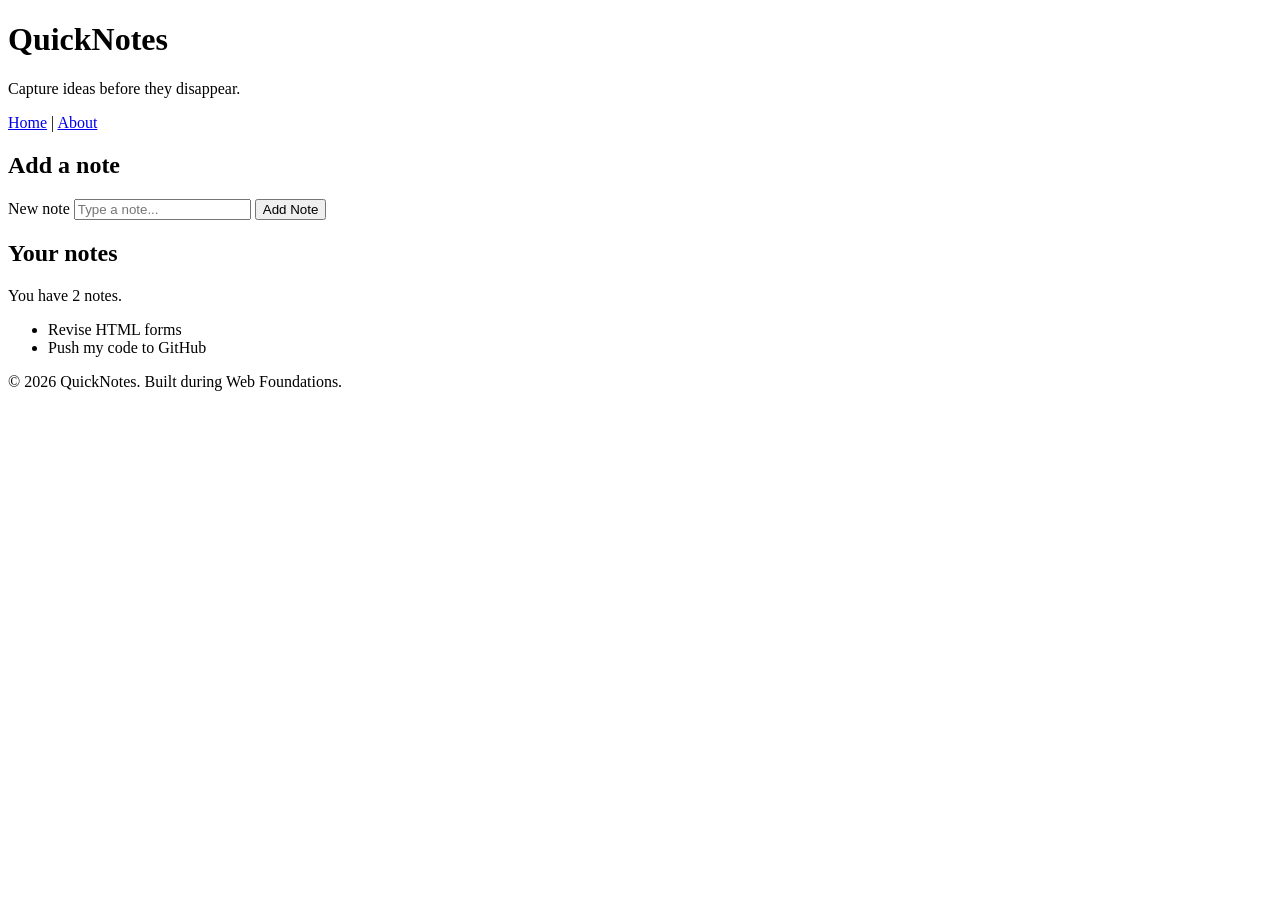
<file: day1/index.html>
<!DOCTYPE html>
<html lang="en">
  <head>
    <meta charset="UTF-8" />
    <meta name="viewport" content="width=device-width, initial-scale=1.0" />
    <title>QuickNotes</title>
  </head>
  <body>
    <header>
      <h1>QuickNotes</h1>
      <p>Capture ideas before they disappear.</p>
      <nav>
        <a href="index.html">Home</a> |
        <a href="about.html">About</a>
      </nav>
    </header>

    <main>
      <section>
        <h2>Add a note</h2>
        <form id="note-form">
          <label for="note-input">New note</label>
          <input type="text" id="note-input" placeholder="Type a note..." />
          <button type="submit">Add Note</button>
        </form>
      </section>

      <section>
        <h2>Your notes</h2>
        <p id="note-count">You have 2 notes.</p>
        <ul id="notes-list">
          <li>Revise HTML forms</li>
          <li>Push my code to GitHub</li>
        </ul>
      </section>
    </main>

    <footer>
      <p>&copy; 2026 QuickNotes. Built during Web Foundations.</p>
    </footer>
  </body>
</html>
</file>
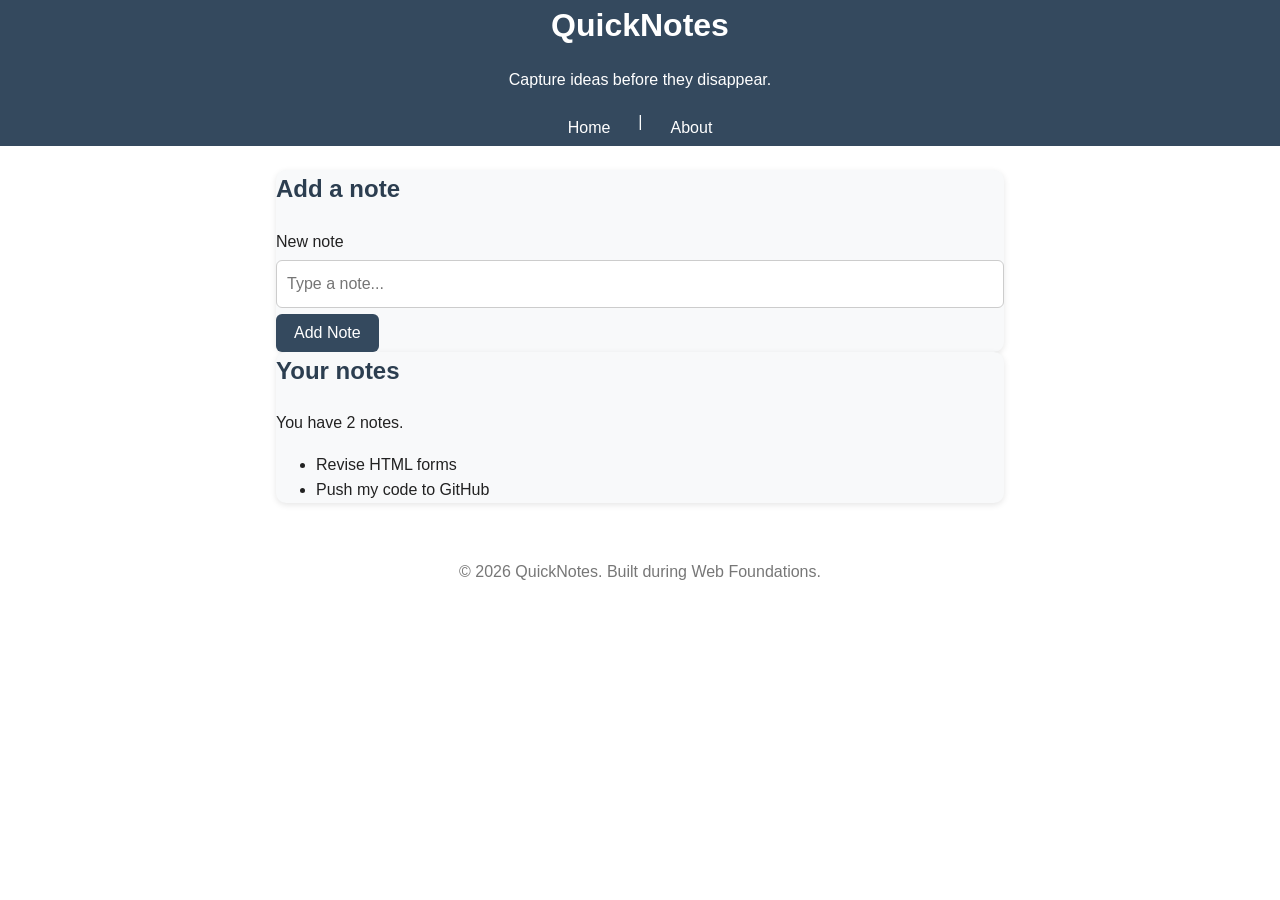
<file: day2/index.html>
<!DOCTYPE html>
<html lang="en">
  <head>
    <meta charset="UTF-8" />
    <meta name="viewport" content="width=device-width, initial-scale=1.0" />
    <title>QuickNotes</title>
    <!-- Shared stylesheet for both pages -->
    <link rel="stylesheet" href="style.css" />
  </head>
  <body>
    <header>
      <h1>QuickNotes</h1>
      <p>Capture ideas before they disappear.</p>
      <nav>
        <a href="index.html">Home</a> |
        <a href="about.html">About</a>
      </nav>
    </header>

    <main>
      <section>
        <h2>Add a note</h2>
        <form id="note-form">
          <label for="note-input">New note</label>
          <input type="text" id="note-input" placeholder="Type a note..." />
          <button type="submit">Add Note</button>
        </form>
      </section>

      <section>
        <h2>Your notes</h2>
        <p id="note-count">You have 2 notes.</p>
        <ul id="notes-list">
          <li>Revise HTML forms</li>
          <li>Push my code to GitHub</li>
        </ul>
      </section>
    </main>

    <footer>
      <p>&copy; 2026 QuickNotes. Built during Web Foundations.</p>
    </footer>
  </body>
</html>
</file>
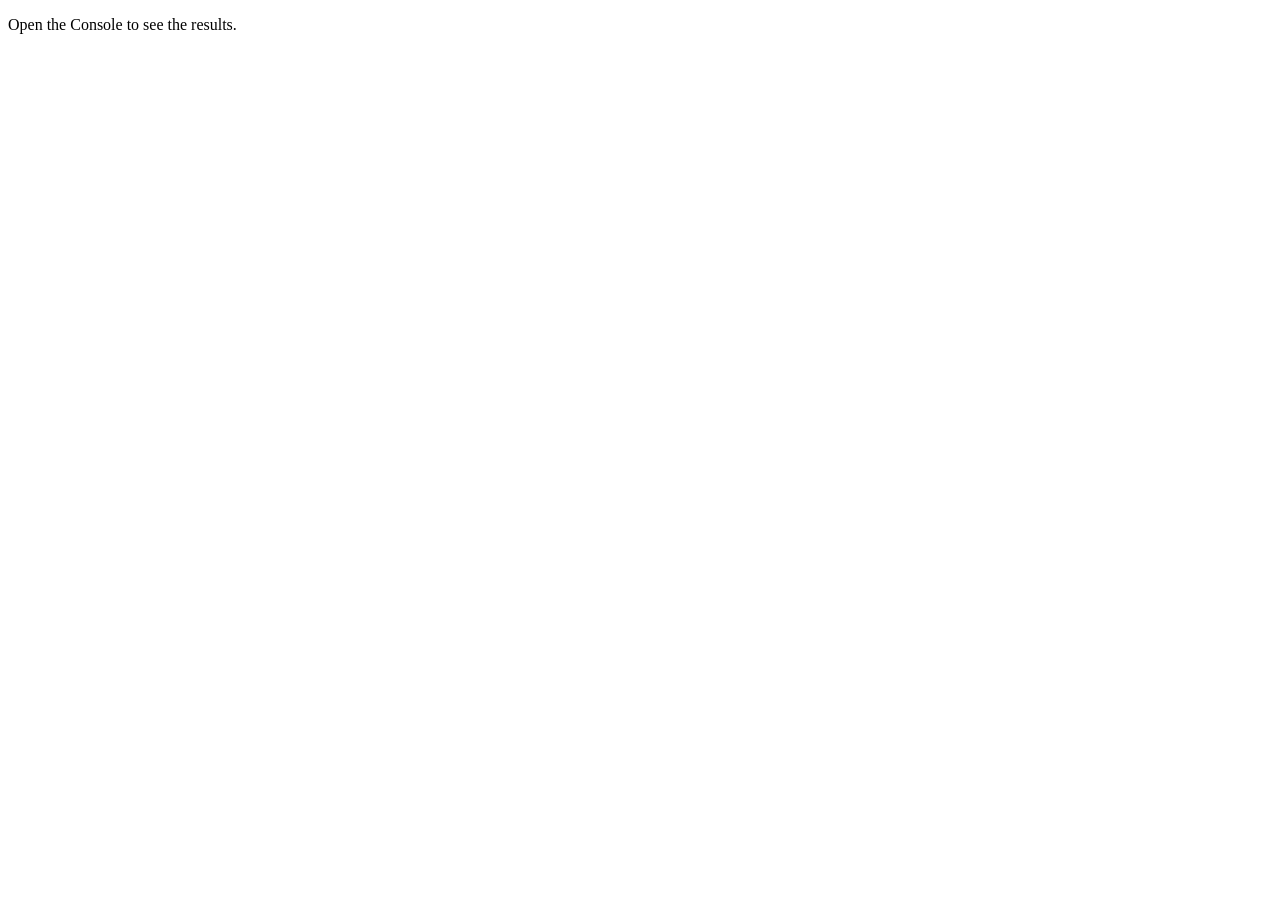
<file: day3/index.html>
<!DOCTYPE html>
<html lang="en">
<head>
  <meta charset="UTF-8">
  <title>Notes Toolkit</title>
  <script src="script.js" defer></script>
</head>
<body>
  <p>Open the Console to see the results.</p>
</body>
</html>
</file>
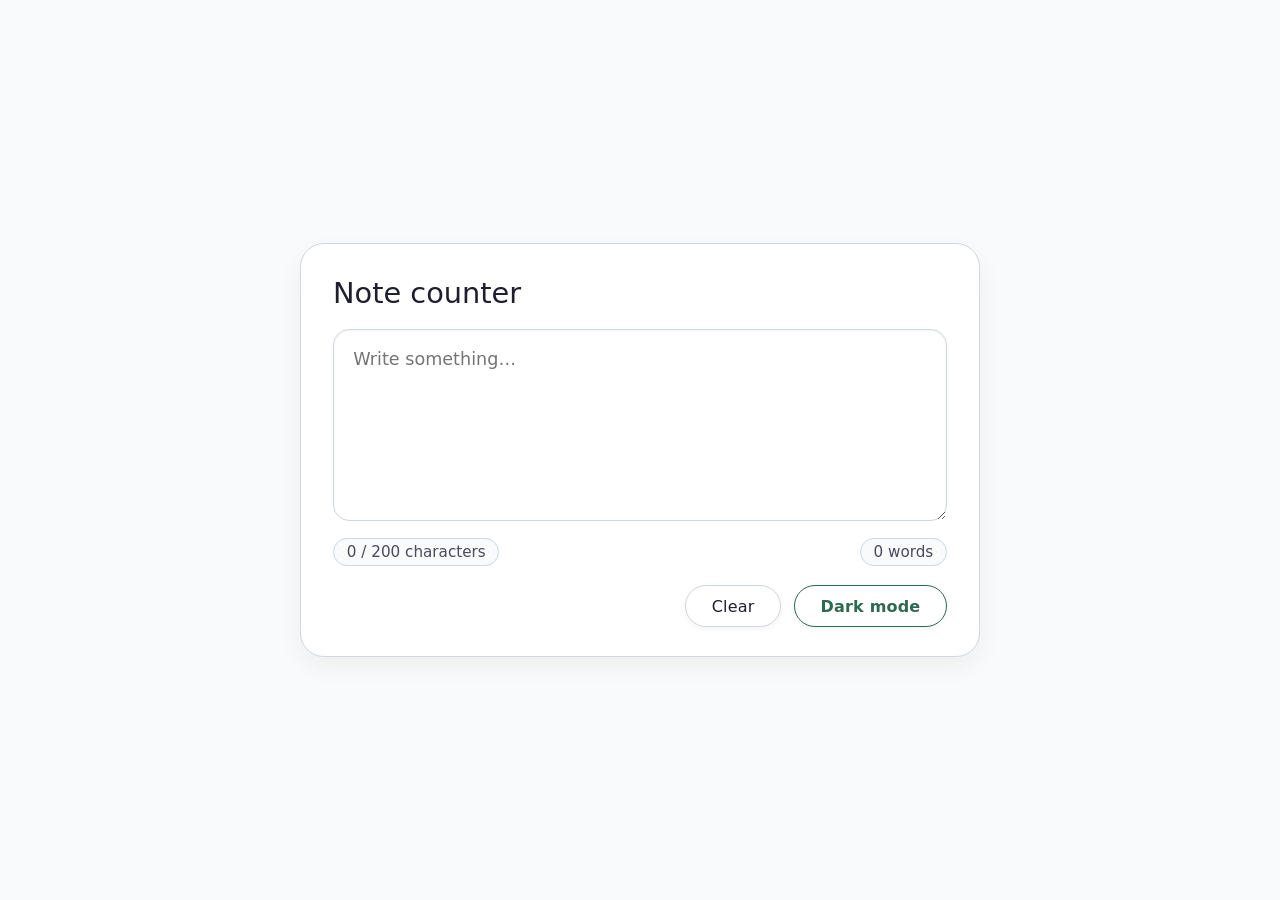
<file: day4/index.html>
<!DOCTYPE html>
<html lang="en">
<head>
    <meta charset="UTF-8">
    <meta name="viewport" content="width=device-width, initial-scale=1.0">
    <title>Character & Word Counter · Dark mode · Draft</title>
    <link rel="stylesheet" href="style.css">
    <script src="script.js" defer></script>
</head>
<body>
    <main class="container">
        <h1>Note counter</h1>
        <textarea id="note-text" placeholder="Write something…" rows="6"></textarea>

        <div class="counter-panel">
            <p id="char-count">0 / 200 characters</p>
            <p id="word-count">0 words</p>
        </div>

        <div class="actions">
            <button id="clear-btn" type="button">Clear</button>
            <button id="theme-toggle" type="button">Dark mode</button>
        </div>
    </main>
</body>
</html>
</file>
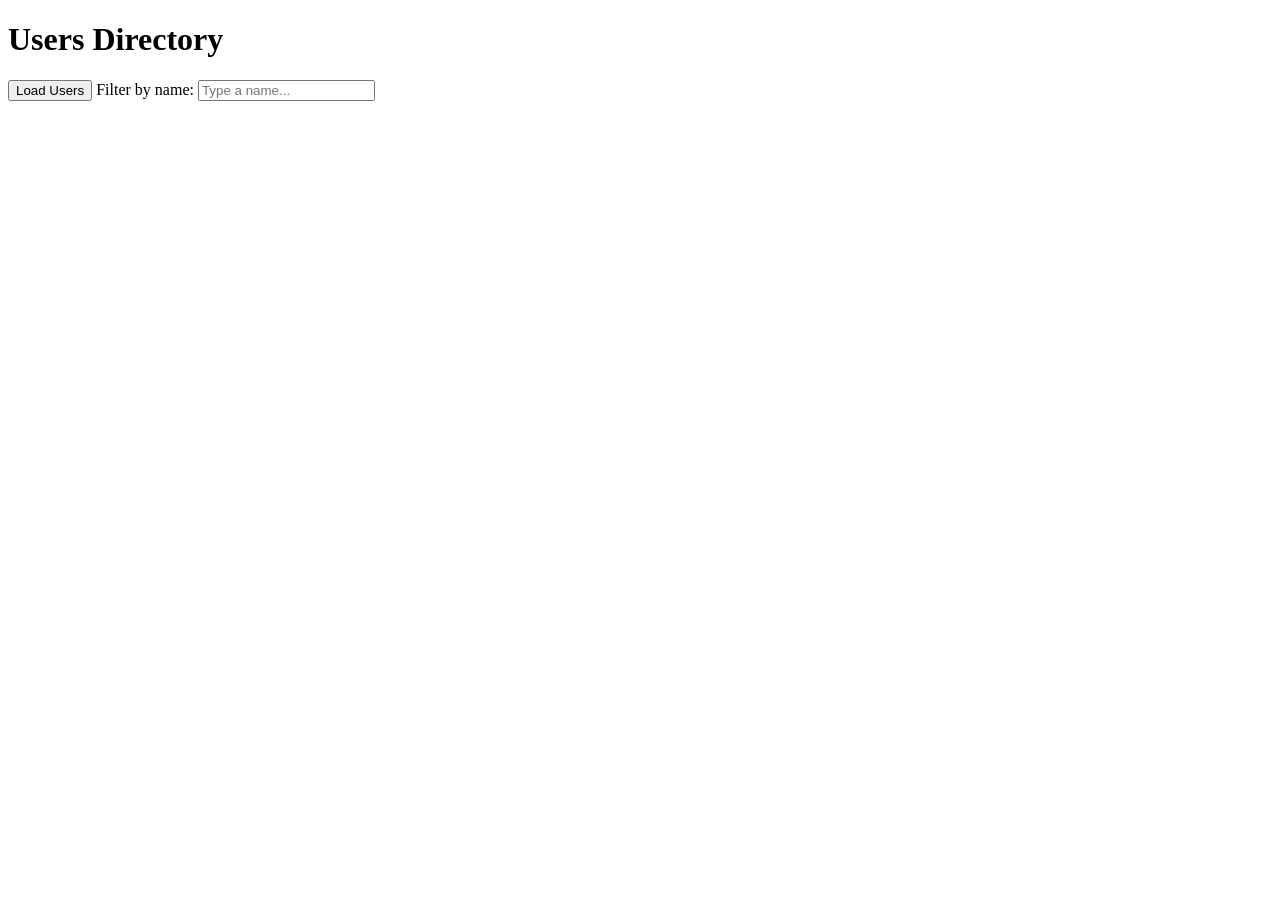
<file: day5/index.html>
<!DOCTYPE html>
<html lang="en">
<head>
  <meta charset="UTF-8">
  <title>Day 5 - Users</title>
</head>
<body>
  <h1>Users Directory</h1>

  <button id="load-users">Load Users</button>

  <label for="filter-input">Filter by name:</label>
  <input type="text" id="filter-input" placeholder="Type a name..." />

  <p id="status"></p>

  <ul id="users-list"></ul>

  <script src="users.js" defer></script>
</body>
</html>
</file>
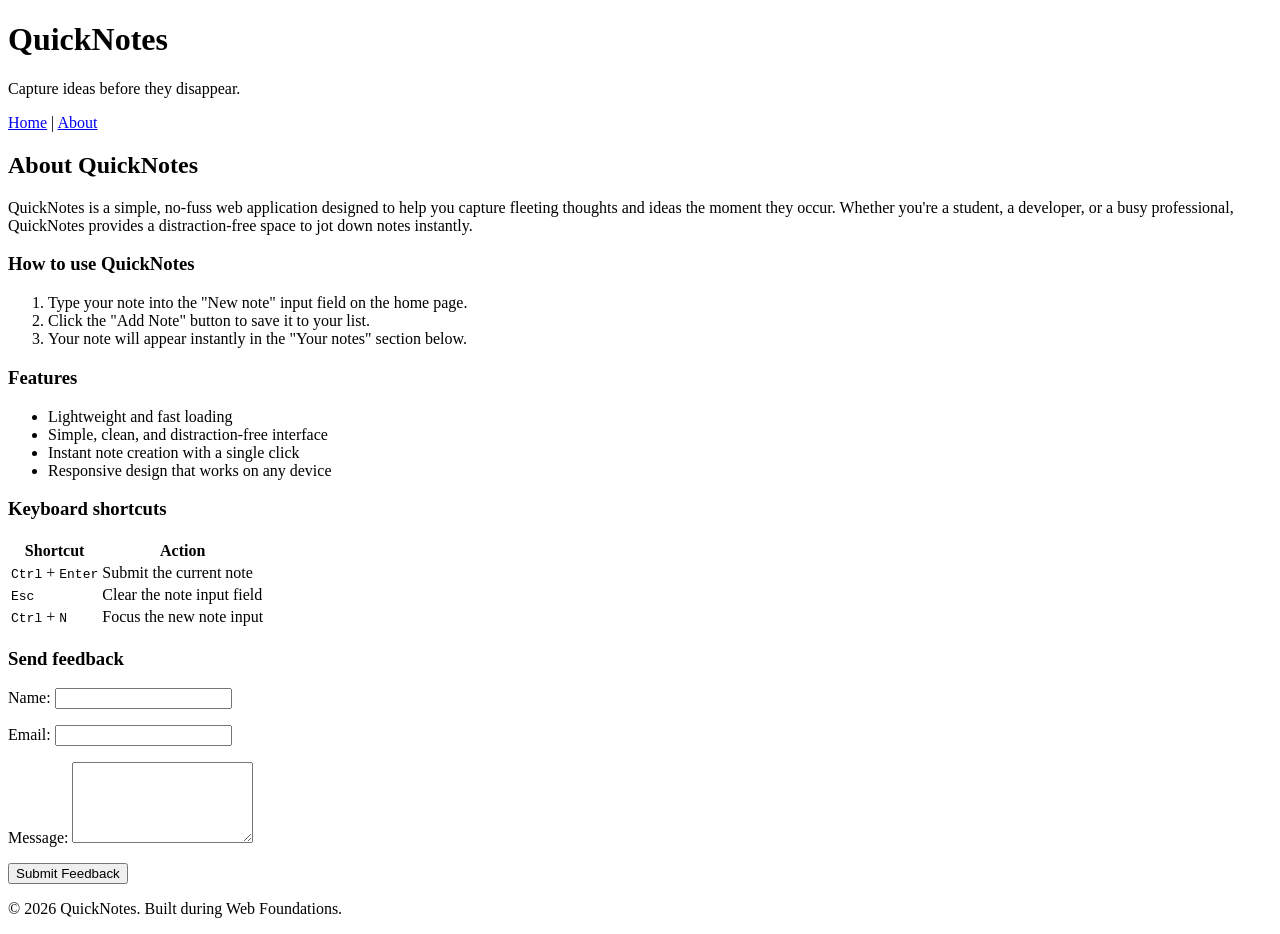
<file: day1/about.html>
<!DOCTYPE html>
<html lang="en">
  <head>
    <meta charset="UTF-8" />
    <meta name="viewport" content="width=device-width, initial-scale=1.0" />
    <title>About QuickNotes</title>
  </head>
  <body>
    <header>
      <h1>QuickNotes</h1>
      <p>Capture ideas before they disappear.</p>
      <nav>
        <a href="index.html">Home</a> |
        <a href="about.html">About</a>
      </nav>
    </header>

    <main>
      <h2>About QuickNotes</h2>
      <p>
        QuickNotes is a simple, no-fuss web application designed to help you
        capture fleeting thoughts and ideas the moment they occur. Whether
        you're a student, a developer, or a busy professional, QuickNotes
        provides a distraction-free space to jot down notes instantly.
      </p>

      <section>
        <h3>How to use QuickNotes</h3>
        <ol>
          <li>Type your note into the "New note" input field on the home page.</li>
          <li>Click the "Add Note" button to save it to your list.</li>
          <li>Your note will appear instantly in the "Your notes" section below.</li>
        </ol>
      </section>

      <section>
        <h3>Features</h3>
        <ul>
          <li>Lightweight and fast loading</li>
          <li>Simple, clean, and distraction-free interface</li>
          <li>Instant note creation with a single click</li>
          <li>Responsive design that works on any device</li>
        </ul>
      </section>

      <section>
        <h3>Keyboard shortcuts</h3>
        <table>
          <thead>
            <tr>
              <th>Shortcut</th>
              <th>Action</th>
            </tr>
          </thead>
          <tbody>
            <tr>
              <td><kbd>Ctrl</kbd> + <kbd>Enter</kbd></td>
              <td>Submit the current note</td>
            </tr>
            <tr>
              <td><kbd>Esc</kbd></td>
              <td>Clear the note input field</td>
            </tr>
            <tr>
              <td><kbd>Ctrl</kbd> + <kbd>N</kbd></td>
              <td>Focus the new note input</td>
            </tr>
          </tbody>
        </table>
      </section>

      <section>
        <h3>Send feedback</h3>
        <form>
          <p>
            <label for="name">Name:</label>
            <input type="text" id="name" name="name" required />
          </p>
          <p>
            <label for="email">Email:</label>
            <input type="email" id="email" name="email" required />
          </p>
          <p>
            <label for="message">Message:</label>
            <textarea id="message" name="message" rows="5" required></textarea>
          </p>
          <p>
            <button type="submit">Submit Feedback</button>
          </p>
        </form>
      </section>
    </main>

    <footer>
      <p>&copy; 2026 QuickNotes. Built during Web Foundations.</p>
    </footer>
  </body>
</html>
</file>
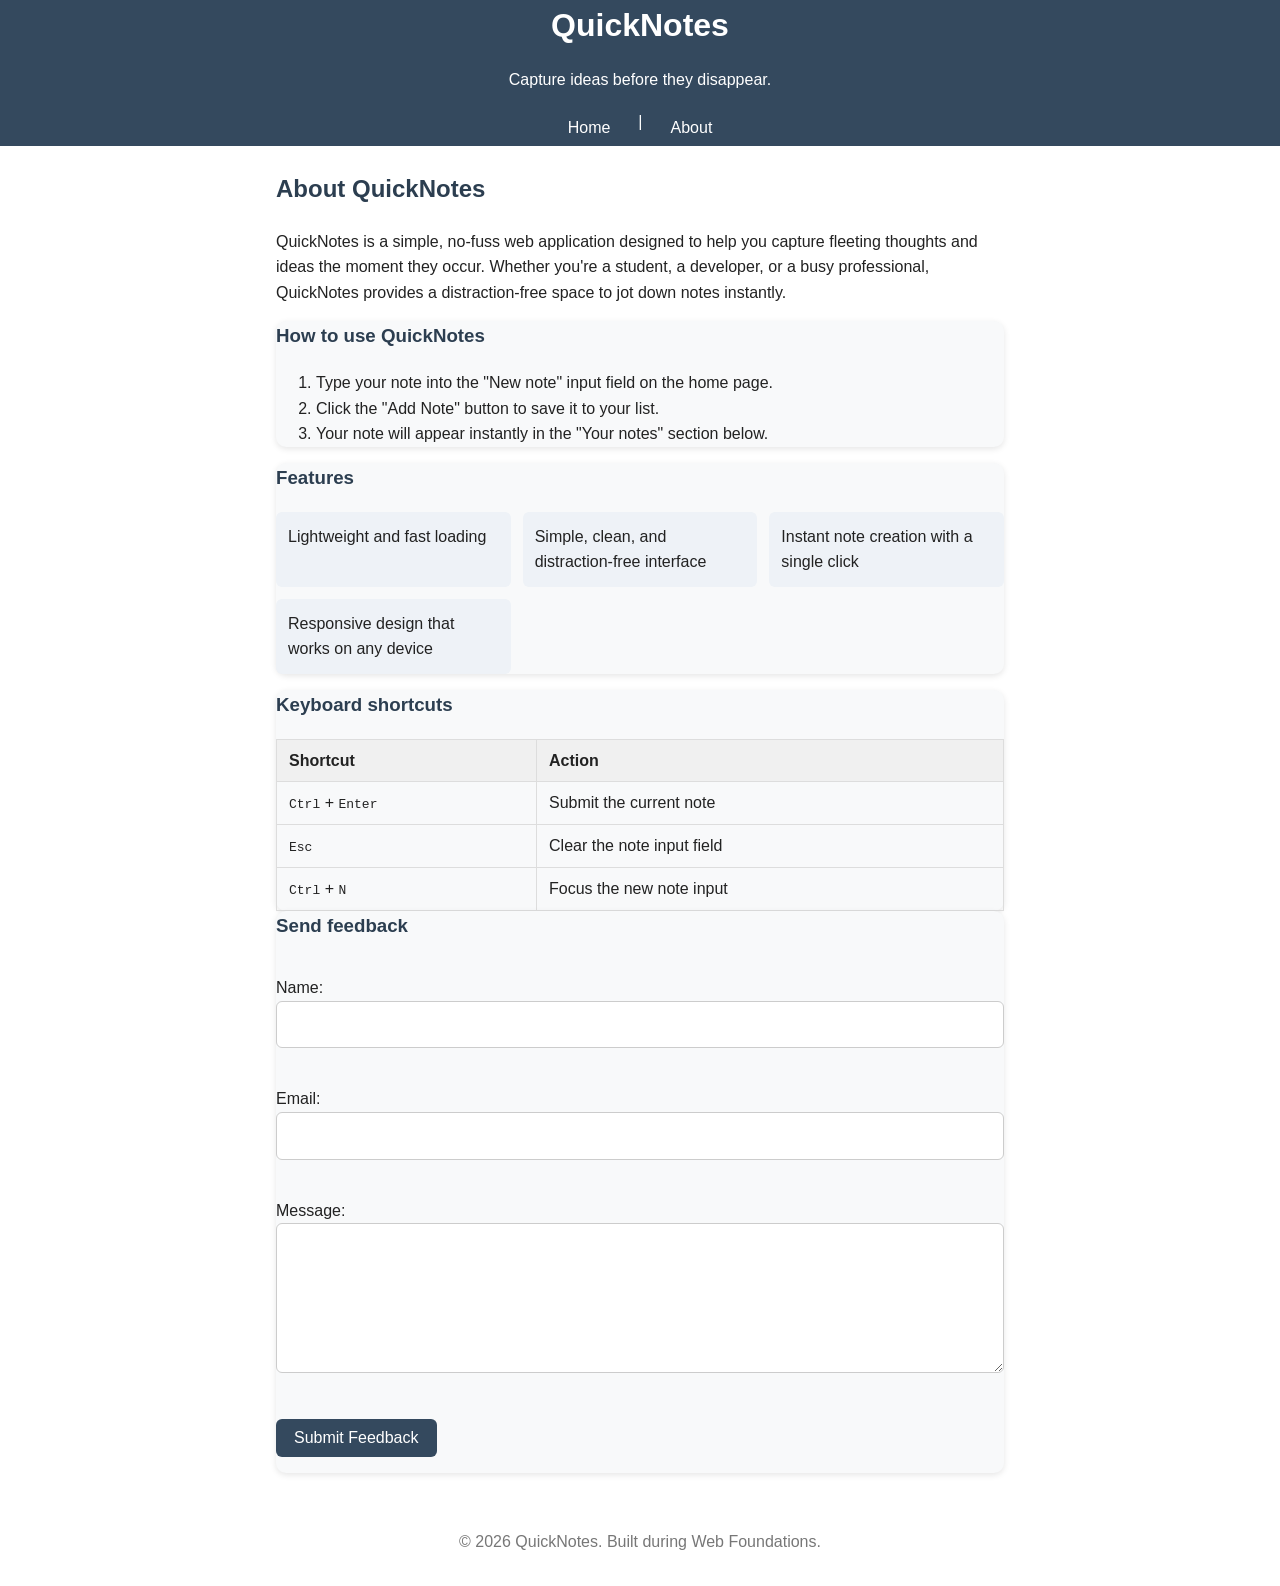
<file: day2/about.html>
<!DOCTYPE html>
<html lang="en">
  <head>
    <meta charset="UTF-8" />
    <meta name="viewport" content="width=device-width, initial-scale=1.0" />
    <title>About QuickNotes</title>
    <!-- Shared stylesheet for both pages -->
    <link rel="stylesheet" href="style.css" />
  </head>
  <body>
    <header>
      <h1>QuickNotes</h1>
      <p>Capture ideas before they disappear.</p>
      <nav>
        <a href="index.html">Home</a> |
        <a href="about.html">About</a>
      </nav>
    </header>

    <main>
      <h2>About QuickNotes</h2>
      <p>
        QuickNotes is a simple, no-fuss web application designed to help you
        capture fleeting thoughts and ideas the moment they occur. Whether
        you're a student, a developer, or a busy professional, QuickNotes
        provides a distraction-free space to jot down notes instantly.
      </p>

      <section>
        <h3>How to use QuickNotes</h3>
        <ol>
          <li>Type your note into the "New note" input field on the home page.</li>
          <li>Click the "Add Note" button to save it to your list.</li>
          <li>Your note will appear instantly in the "Your notes" section below.</li>
        </ol>
      </section>

      <!-- Added class="features" to the features list as required -->
      <section>
        <h3>Features</h3>
        <ul class="features">
          <li>Lightweight and fast loading</li>
          <li>Simple, clean, and distraction-free interface</li>
          <li>Instant note creation with a single click</li>
          <li>Responsive design that works on any device</li>
        </ul>
      </section>

      <section>
        <h3>Keyboard shortcuts</h3>
        <table>
          <thead>
            <tr>
              <th>Shortcut</th>
              <th>Action</th>
            </tr>
          </thead>
          <tbody>
            <tr>
              <td><kbd>Ctrl</kbd> + <kbd>Enter</kbd></td>
              <td>Submit the current note</td>
            </tr>
            <tr>
              <td><kbd>Esc</kbd></td>
              <td>Clear the note input field</td>
            </tr>
            <tr>
              <td><kbd>Ctrl</kbd> + <kbd>N</kbd></td>
              <td>Focus the new note input</td>
            </tr>
          </tbody>
        </table>
      </section>

      <section>
        <h3>Send feedback</h3>
        <form>
          <p>
            <label for="name">Name:</label>
            <input type="text" id="name" name="name" required />
          </p>
          <p>
            <label for="email">Email:</label>
            <input type="email" id="email" name="email" required />
          </p>
          <p>
            <label for="message">Message:</label>
            <textarea id="message" name="message" rows="5" required></textarea>
          </p>
          <p>
            <button type="submit">Submit Feedback</button>
          </p>
        </form>
      </section>
    </main>

    <footer>
      <p>&copy; 2026 QuickNotes. Built during Web Foundations.</p>
    </footer>
  </body>
</html>
</file>
<file: day2/style.css>
/*1. Reset and base styles */
*,
*::before,
*::after{
  box-sizing: border-box;
}

body {
  margin: 0;
  font-family: 'Segoe UI',Arial, sans-serif;
  background-color: #ffffff;
  color: #222;
  line-height: 1.6;
}

/* 2. Header */
header {
  background-color: #34495e ;
  color: white;
  text-align: center;
  padding: 24px 16px 16 px; 
}
header h1 {
  margin: 0;
}

/* 3. Navigation with Flexbox */
nav {
  display: flex;
  justify-content: center;
  gap: 16px;
  margin-top: 12px;
}
 nav a {
  color: white;
  text-decoration: none;
  padding: 6px 12px;
  border-radius: 6px;
  transition: background-color 0.2s ease;
 }
 nav a:hover {
  background-color: rgb( 255 255 255 / 0.15);
 }

 /* Main content and section cards */
 main {
  max-width: 760px;
  margin: 24px auto;
  padding: 0 16px;
 }

 section {
  background-color: #f8f9fa;
  padding: 20x;
  border-radius: 10px;
  margin-bottom: 20x;
  box-shadow: 0 2px 6px rgb(0 0 0 / 0.1);
 }

 h2,
 h3 {
  color: #2c3e50;
  margin-top: 0;
 }

 /* 5. Features as a responsive grid of cards */
 .features {
  list-style: none;
  padding: 0;
  display: grid;
  grid-template-columns: repeat(auto-fit,minmax(180px, 1fr));
  gap: 12px;
 }

 .features li {
  background-color: #eef2f7;
  border-left: 4px #34495e ;
  padding: 12px;
  border-radius:6px;
 }

 /* 6. Shortcuts table */
table {
  width: 100%;
  border-collapse: collapse; /* merge double borders into one */
}

th,
td {
  border: 1px solid #ddd;
  padding: 8px 12px;
  text-align: left;
}

th {
  background-color: #f0f0f0;
}

/* 7. Forms */
form {
  display: flex;
  flex-direction: column;
  gap: 6px;
}

input,
textarea {
  width: 100%;
  padding: 10px;
  border: 1px solid #ccc;
  border-radius: 6px;
  font: inherit; 
}

input:focus,
textarea:focus {
  outline: 2px solid #0ba184;
  border-color: #0ba184;
}
 
button {
  align-self: flex-start;
  background-color: #34495e;
  color: white;
  border: none;
  padding: 10px 18px;
  border-radius: 6px;
  font-size: 1rem;
  cursor: pointer;
  transition: background-color 0.2s ease, transform 0.2s ease;
}

button:hover {
  background-color: #088a70;
  transform: translateY(-2px);
}
 
/* 8. Footer */
footer {
  text-align: center;
  color: #777;
  padding: 16px;
}

/* 9. Small screens */
@media (max-width: 600px) {
  header {
    padding: 16px 12px 12px;
  }
 
  header h1 {
    font-size: 1.6rem;
  }
 
  section {
    padding: 16px;
  }
}
</file>
<file: day4/style.css>
/* style.css — senior developer, exact spec */
:root {
    /* light theme variables */
    --bg: #f9fafc;
    --surface: #ffffff;
    --text: #1e1e2f;
    --text-muted: #4a4a5e;
    --border: #d0d7de;
    --primary: #2d6a4f;
    --warning: #e07c1f;      /* orange for warning class */
    --over: #c62828;         /* red for over class */
    --shadow: rgba(0, 0, 0, 0.05);
}

body.dark {
    /* dark theme — only redefines the variables */
    --bg: #121212;
    --surface: #1e1e2a;
    --text: #ececec;
    --text-muted: #b0b0c0;
    --border: #3a3a4a;
    --primary: #6bbf8a;
    --warning: #f5b041;      /* brighter orange for dark bg */
    --over: #ef5350;         /* brighter red for dark bg */
    --shadow: rgba(255, 255, 255, 0.03);
}

* {
    margin: 0;
    padding: 0;
    box-sizing: border-box;
}

body {
    font-family: system-ui, 'Segoe UI', Roboto, sans-serif;
    background: var(--bg);
    color: var(--text);
    min-height: 100vh;
    display: flex;
    justify-content: center;
    align-items: center;
    transition: background 0.2s, color 0.2s;
    padding: 1rem;
}

.container {
    width: 100%;
    max-width: 680px;
    background: var(--surface);
    border-radius: 1.5rem;
    padding: 2rem 2rem 1.8rem;
    box-shadow: 0 10px 25px var(--shadow);
    border: 1px solid var(--border);
    transition: background 0.2s, border-color 0.2s;
}

h1 {
    font-size: 1.8rem;
    font-weight: 500;
    margin-bottom: 1.2rem;
    color: var(--text);
}

textarea {
    width: 100%;
    padding: 1rem 1.2rem;
    font-size: 1.1rem;
    font-family: inherit;
    line-height: 1.5;
    border-radius: 1rem;
    border: 1.5px solid var(--border);
    background: var(--surface);
    color: var(--text);
    resize: vertical;
    outline: none;
    transition: border-color 0.15s, box-shadow 0.15s;
    box-shadow: inset 0 1px 3px var(--shadow);
}

textarea:focus {
    border-color: var(--primary);
    box-shadow: 0 0 0 3px color-mix(in srgb, var(--primary) 20%, transparent);
}

.counter-panel {
    display: flex;
    flex-wrap: wrap;
    justify-content: space-between;
    align-items: center;
    margin: 0.8rem 0 1.2rem;
    font-size: 0.95rem;
    font-weight: 500;
    color: var(--text-muted);
}

#char-count,
#word-count {
    background: var(--bg);
    padding: 0.25rem 0.8rem;
    border-radius: 2rem;
    border: 1px solid var(--border);
    transition: all 0.15s;
}

/* warning and over classes — must be applied to the char-count paragraph */
#char-count.warning {
    color: var(--warning);
    border-color: var(--warning);
}

#char-count.over {
    color: var(--over);
    font-weight: 700;
    border-color: var(--over);
}

.actions {
    display: flex;
    gap: 0.8rem;
    justify-content: flex-end;
    flex-wrap: wrap;
}

button {
    font-family: inherit;
    font-size: 1rem;
    font-weight: 500;
    padding: 0.65rem 1.6rem;
    border-radius: 2.5rem;
    border: 1.5px solid var(--border);
    background: var(--surface);
    color: var(--text);
    cursor: pointer;
    transition: background 0.15s, border-color 0.15s, color 0.15s, box-shadow 0.1s;
    box-shadow: 0 2px 6px var(--shadow);
    letter-spacing: 0.2px;
}

button:hover {
    background: var(--bg);
    border-color: var(--primary);
}

button:active {
    transform: scale(0.97);
}

#clear-btn {
    border-color: var(--border);
}

#theme-toggle {
    min-width: 130px;
    border-color: var(--primary);
    color: var(--primary);
    font-weight: 600;
}

#theme-toggle:hover {
    background: color-mix(in srgb, var(--primary) 10%, transparent);
}

/* small adjustments for very small screens */
@media (max-width: 460px) {
    .container { padding: 1.5rem; }
    .counter-panel { flex-direction: column; align-items: flex-start; gap: 0.5rem; }
    .actions { justify-content: stretch; }
    button { flex: 1; }
}
</file>
